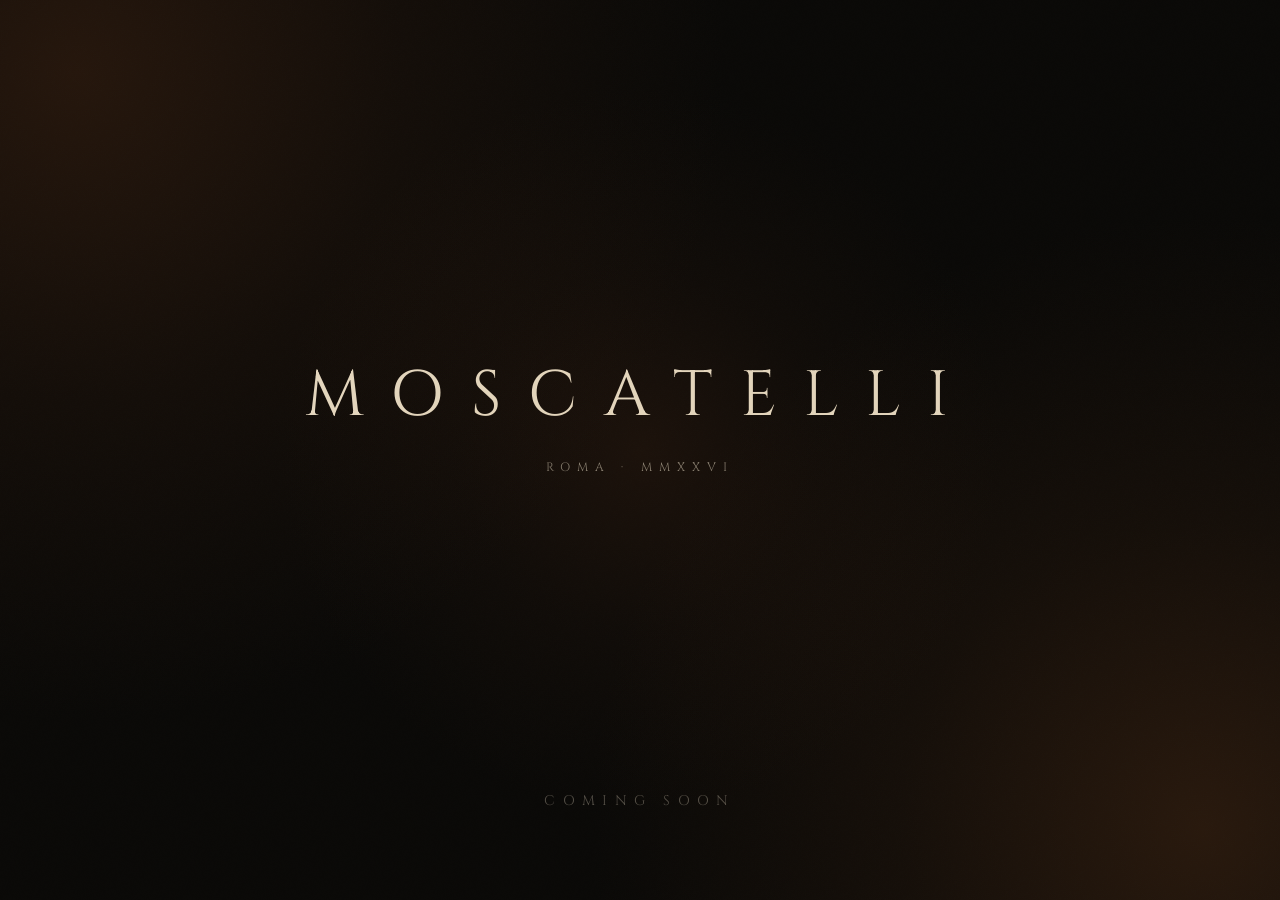
<file: index.html>
<!DOCTYPE html>
<html lang="en">
<head>
<meta charset="UTF-8">
<meta name="viewport" content="width=device-width, initial-scale=1.0">
<title>MOSCATELLI — Coming Soon</title>
<link href="https://fonts.googleapis.com/css2?family=Cinzel:wght@400;500&display=swap" rel="stylesheet">

<style>
:root {
  --black:    #080705;
  --choc-1:   #1a0f08;
  --choc-2:   #2a1508;
  --choc-3:   #3b1e0a;
  --ivory-1:  #F0E7D6;
  --ivory-2:  #E2D4BB;
  --ivory-3:  #C8B898;
  --ivory-mid: rgba(232,220,198,0.52);
  --ivory-faint: rgba(232,220,198,0.32);
}

*, *::before, *::after { margin:0; padding:0; box-sizing:border-box }
html, body { height:100%; overflow:hidden }

body {
  background: var(--black);
  font-family: "Cinzel", serif;
  position: relative;
}

/* ─── CANVAS BACKGROUND ─── */
canvas {
  position: fixed;
  inset: 0;
  width: 100%;
  height: 100%;
  z-index: 0;
}

/* ─── GRAIN OVERLAY ─── */
body::after {
  content: "";
  position: fixed;
  inset: 0;
  background-image: url("data:image/svg+xml,%3Csvg viewBox='0 0 200 200' xmlns='http://www.w3.org/2000/svg'%3E%3Cfilter id='n'%3E%3CfeTurbulence type='fractalNoise' baseFrequency='0.9' numOctaves='4' stitchTiles='stitch'/%3E%3C/filter%3E%3Crect width='100%25' height='100%25' filter='url(%23n)' opacity='1'/%3E%3C/svg%3E");
  background-size: 180px 180px;
  opacity: 0.028;
  pointer-events: none;
  z-index: 1;
}

/* ─── LAYOUT ─── */
.wrap {
  position: relative;
  z-index: 2;
  display: flex;
  align-items: center;
  justify-content: center;
  height: 100%;
  text-align: center;
}

.center { transform: translateY(-4vh); }

/* ─── WORDMARK ─── */
.wordmark {
  font-size: clamp(32px, 5vw, 82px);
  letter-spacing: .42em;
  font-weight: 400;
  position: relative;
  display: inline-block;

  /* base colour — visible even before animation */
  color: var(--ivory-2);

  opacity: 0;
  animation: fadeUp 3.2s cubic-bezier(.16,1,.3,1) forwards;
}

/* shimmer pseudo-element — slides across the text */
.wordmark::after {
  content: "MOSCATELLI";
  position: absolute;
  inset: 0;
  letter-spacing: inherit;
  font-size: inherit;
  font-weight: inherit;
  font-family: inherit;

  background: linear-gradient(
    100deg,
    transparent          0%,
    transparent         20%,
    rgba(240,231,214,0.0)  24%,
    rgba(240,231,214,0.12) 34%,
    rgba(248,240,224,0.28) 42%,
    rgba(255,248,235,0.38) 50%,
    rgba(248,240,224,0.28) 58%,
    rgba(240,231,214,0.12) 66%,
    rgba(240,231,214,0.0)  76%,
    transparent         80%,
    transparent        100%
  );
  background-size: 280% 100%;
  background-position: 260% center;

  -webkit-background-clip: text;
  background-clip: text;
  -webkit-text-fill-color: transparent;

  animation: shimmer 20s ease-in-out infinite;
  animation-delay: 5s;
}

@keyframes shimmer {
  0%   { background-position: 260% center; }
  50%  { background-position: -30% center; }
  100% { background-position: -30% center; }
}

/* ─── SUB-LINE ─── */
.sub {
  margin-top: 20px;
  font-size: clamp(9px, 0.95vw, 13px);
  letter-spacing: .58em;
  color: var(--ivory-mid);
  opacity: 0;
  animation: fadeUp 2.4s ease forwards;
  animation-delay: 2s;
}

/* ─── COMING SOON ─── */
.coming {
  position: absolute;
  bottom: 10vh;
  left: 0; right: 0;
  margin: auto;
  font-size: clamp(10px, 1.1vw, 14px);
  letter-spacing: .52em;
  color: var(--ivory-faint);
  opacity: 0;
  animation: fadeUp 2.2s ease forwards;
  animation-delay: 3.6s;
}

/* ─── SHARED FADE ─── */
@keyframes fadeUp {
  from { opacity:0; transform:translateY(14px) }
  to   { opacity:1; transform:translateY(0) }
}

/* ─── MOBILE ─── */
@media (max-width: 600px) {
  .wordmark { letter-spacing: .26em }
  .wordmark::after { letter-spacing: .26em }
  .sub     { letter-spacing: .36em }
  .coming  { letter-spacing: .34em }
}
</style>
</head>

<body>

<canvas id="bg"></canvas>

<div class="wrap">
  <div class="center">
    <div class="wordmark">MOSCATELLI</div>
    <div class="sub">ROMA · MMXXVI</div>
  </div>
  <div class="coming">COMING SOON</div>
</div>

<script>
/* ── Blob background renderer ──
   Three slow-drifting chocolate blobs on a near-black field.
   All arithmetic is kept cheap — no WebGL needed.
*/
(function () {
  const canvas = document.getElementById("bg");
  const ctx    = canvas.getContext("2d");

  /* Palette — all very close to background, barely lifted */
  const COLORS = [
    { r: 34,  g: 17,  b: 7  },   // top-left corner blob
    { r: 38,  g: 20,  b: 8  },   // bottom-right corner blob
    { r: 22,  g: 11,  b: 5  },   // centre anchor — nearly invisible
  ];

  /* Corner blobs — top-left and bottom-right, drifting slowly along diagonal axis */
  const blobs = [
    { x: 0.06, y: 0.08, r: 0.72, dx:  0.000018, dy:  0.000014, ci: 0 },
    { x: 0.94, y: 0.92, r: 0.68, dx: -0.000015, dy: -0.000012, ci: 1 },
    { x: 0.50, y: 0.50, r: 0.40, dx:  0.000010, dy:  0.000008, ci: 2 },
  ];

  let W, H;

  function resize() {
    W = canvas.width  = window.innerWidth;
    H = canvas.height = window.innerHeight;
  }

  window.addEventListener("resize", resize);
  resize();

  function draw(ts) {
    requestAnimationFrame(draw);

    /* Background */
    ctx.fillStyle = "#080705";
    ctx.fillRect(0, 0, W, H);

    /* Blobs */
    blobs.forEach(b => {
      /* Drift — bounce softly at edges */
      b.x += b.dx;
      b.y += b.dy;
      if (b.x < 0.1 || b.x > 0.9) b.dx *= -1;
      if (b.y < 0.1 || b.y > 0.9) b.dy *= -1;

      const cx = b.x * W;
      const cy = b.y * H;
      /* radius scales with the smaller viewport dimension for aspect-ratio safety */
      const radius = b.r * Math.min(W, H);

      const c = COLORS[b.ci];
      const grd = ctx.createRadialGradient(cx, cy, 0, cx, cy, radius);
      grd.addColorStop(0,   `rgba(${c.r},${c.g},${c.b}, 0.82)`);
      grd.addColorStop(0.5, `rgba(${c.r},${c.g},${c.b}, 0.30)`);
      grd.addColorStop(1,   `rgba(${c.r},${c.g},${c.b}, 0)`);

      ctx.globalCompositeOperation = "lighter";
      ctx.beginPath();
      ctx.arc(cx, cy, radius, 0, Math.PI * 2);
      ctx.fillStyle = grd;
      ctx.fill();
      ctx.globalCompositeOperation = "source-over";
    });


  }

  requestAnimationFrame(draw);
})();
</script>

</body>
</html>
</file>
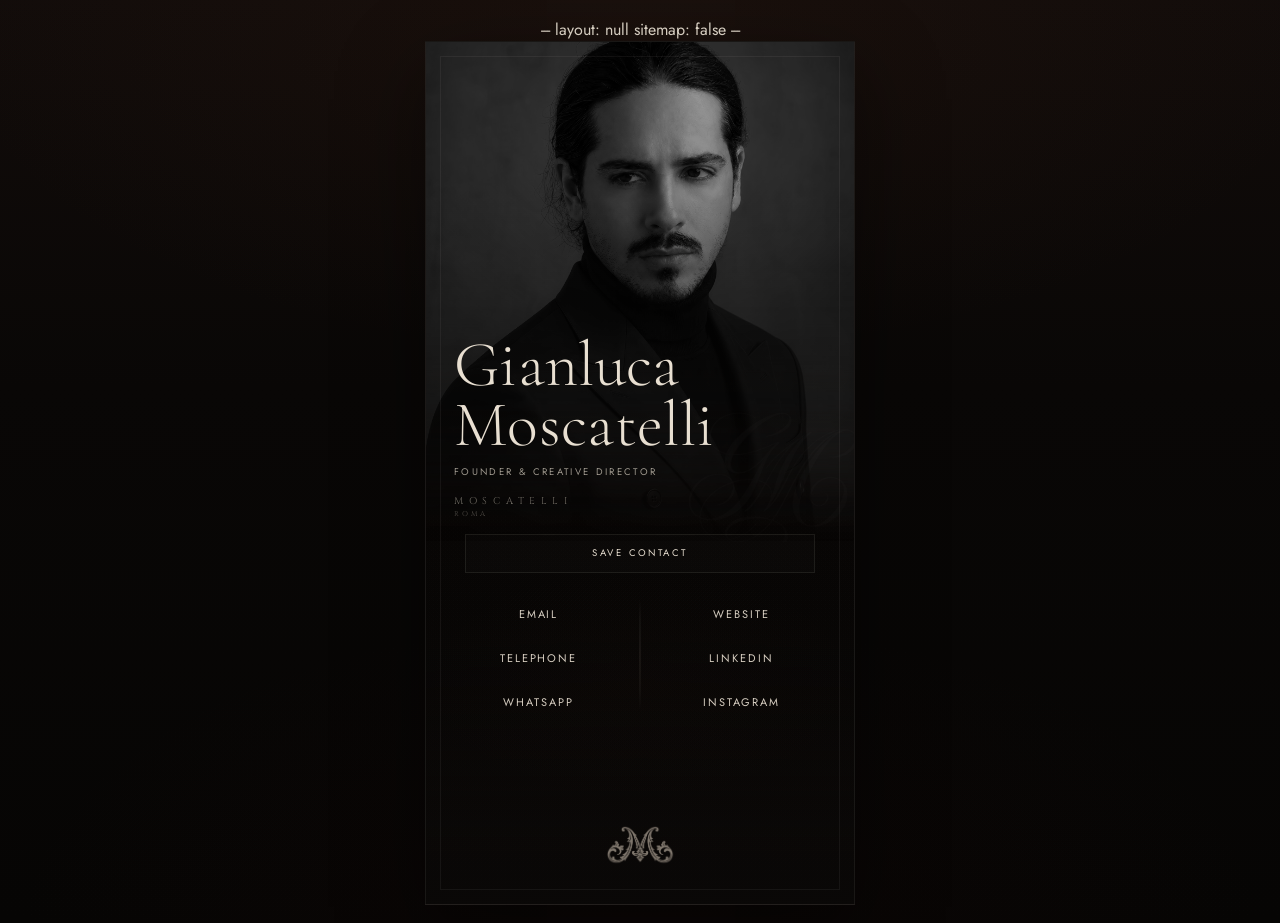
<file: cntcgnlc/index.html>
---
layout: null
sitemap: false
---
<!DOCTYPE html>
<html lang="en">
<head>
  <meta charset="UTF-8" />
  <meta name="robots" content="noindex, nofollow, noarchive" />
  <meta name="referrer" content="no-referrer" />
  <meta name="viewport" content="width=device-width, initial-scale=1.0, viewport-fit=cover" />
  <meta name="description" content="Gianluca Moscatelli — Founder & Creative Director, MOSCATELLI." />
  <meta name="theme-color" content="#130d0b" />
  <meta name="color-scheme" content="dark" />
  <title>Gianluca Moscatelli — Editorial Dossier</title>
  <link rel="preconnect" href="https://fonts.googleapis.com" />
  <link rel="preconnect" href="https://fonts.gstatic.com" crossorigin />
  <link href="https://fonts.googleapis.com/css2?family=Cinzel:wght@400;500&family=Cormorant+Garamond:wght@300;400;500&family=Jost:wght@300;400&display=swap" rel="stylesheet" />
  <link rel="stylesheet" href="styles.css" />
</head>
<body>
  <main class="card" role="main" aria-label="MOSCATELLI contact card">
    <div class="frame" aria-hidden="true"></div>

    <section class="hero" aria-label="Founder portrait and identity">
      <figure class="portrait">
        <img src="assets/founder-portrait.jpg" alt="Portrait of Gianluca Moscatelli" />
      </figure>
      <div class="hero-shade" aria-hidden="true"></div>
      <img class="monogram" src="assets/monogram-watermark.png" alt="" aria-hidden="true" />

      <div class="hero-copy">
        <h1>Gianluca Moscatelli</h1>
        <p class="role">Founder &amp; Creative Director</p>
        <div class="house-lockup" aria-label="House signature">
          <span class="house-brand">MOSCATELLI</span>
          <span class="house-city">ROMA</span>
        </div>
      </div>
    </section>

    <section class="panel" aria-label="Primary contact actions">
      <a class="save-contact" href="Gianluca-Moscatelli.vcf" download>Save Contact</a>

      <nav class="actions" aria-label="Contact options">
        <a href="mailto:gianluca.moscatelli@moscatelli.co">Email</a>
        <a href="https://www.moscatelli.co" target="_blank" rel="noopener noreferrer">Website</a>
        <a href="tel:+393281518424">Telephone</a>
        <a href="https://www.linkedin.com/in/gianluca-moscatelli-86b758232/" target="_blank" rel="noopener noreferrer">LinkedIn</a>
        <a href="https://wa.me/393281518424" target="_blank" rel="noopener noreferrer">WhatsApp</a>
        <a href="https://www.instagram.com/gianluca__moscatelli" target="_blank" rel="noopener noreferrer">Instagram</a>
      </nav>

      <footer class="panel-footer" aria-label="Moscatelli footer mark">
        <img class="footer-monogram" src="assets/monogram-footer.png" alt="Moscatelli monogram" />
      </footer>
    </section>

  </main>
</body>
</html>
</file>
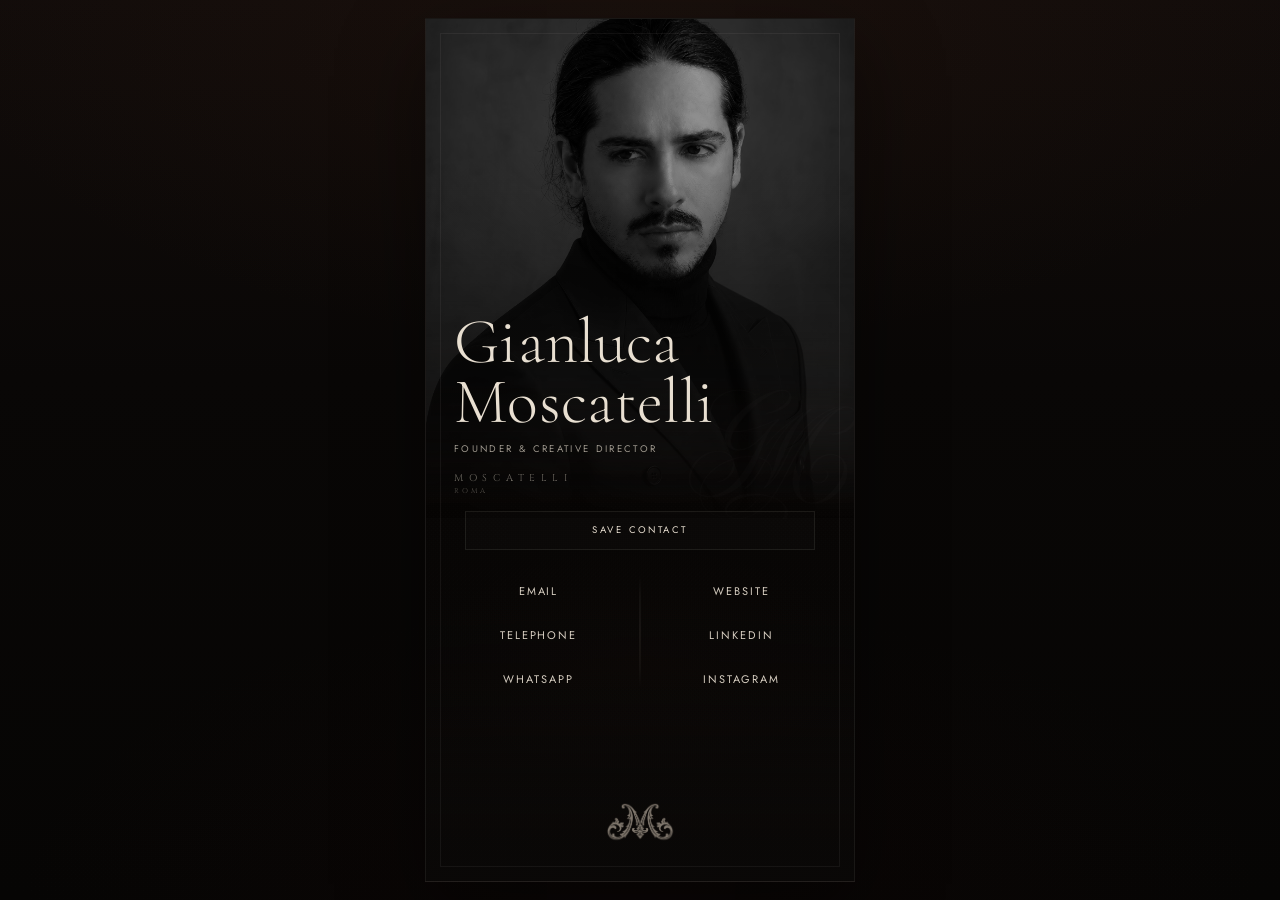
<file: gianluca/index.html>
<!DOCTYPE html>
<html lang="en">
<head>
  <meta charset="UTF-8" />
  <meta name="viewport" content="width=device-width, initial-scale=1.0, viewport-fit=cover" />
  <meta name="description" content="Gianluca Moscatelli — Founder & Creative Director, MOSCATELLI." />
  <meta name="theme-color" content="#130d0b" />
  <meta name="color-scheme" content="dark" />
  <title>Gianluca Moscatelli — Editorial Dossier</title>
  <link rel="preconnect" href="https://fonts.googleapis.com" />
  <link rel="preconnect" href="https://fonts.gstatic.com" crossorigin />
  <link href="https://fonts.googleapis.com/css2?family=Cinzel:wght@400;500&family=Cormorant+Garamond:wght@300;400;500&family=Jost:wght@300;400&display=swap" rel="stylesheet" />
  <link rel="stylesheet" href="styles.css" />
</head>
<body>
  <main class="card" role="main" aria-label="MOSCATELLI contact card">
    <div class="frame" aria-hidden="true"></div>

    <section class="hero" aria-label="Founder portrait and identity">
      <figure class="portrait">
        <img src="assets/founder-portrait.jpg" alt="Portrait of Gianluca Moscatelli" />
      </figure>
      <div class="hero-shade" aria-hidden="true"></div>
      <img class="monogram" src="assets/monogram-watermark.png" alt="" aria-hidden="true" />

      <div class="hero-copy">
        <h1>Gianluca Moscatelli</h1>
        <p class="role">Founder &amp; Creative Director</p>
        <div class="house-lockup" aria-label="House signature">
          <span class="house-brand">MOSCATELLI</span>
          <span class="house-city">ROMA</span>
        </div>
      </div>
    </section>

    <section class="panel" aria-label="Primary contact actions">
      <a class="save-contact" href="Gianluca-Moscatelli.vcf" download>Save Contact</a>

      <nav class="actions" aria-label="Contact options">
        <a href="mailto:gianluca.moscatelli@moscatelli.co">Email</a>
        <a href="https://www.moscatelli.co" target="_blank" rel="noopener noreferrer">Website</a>
        <a href="tel:+393281518424">Telephone</a>
        <a href="https://www.linkedin.com/in/gianluca-moscatelli-86b758232/" target="_blank" rel="noopener noreferrer">LinkedIn</a>
        <a href="https://wa.me/393281518424" target="_blank" rel="noopener noreferrer">WhatsApp</a>
        <a href="https://www.instagram.com/gianluca__moscatelli" target="_blank" rel="noopener noreferrer">Instagram</a>
      </nav>

      <footer class="panel-footer" aria-label="Moscatelli footer mark">
        <img class="footer-monogram" src="assets/monogram-footer.png" alt="Moscatelli monogram" />
      </footer>
    </section>

  </main>
</body>
</html>
</file>
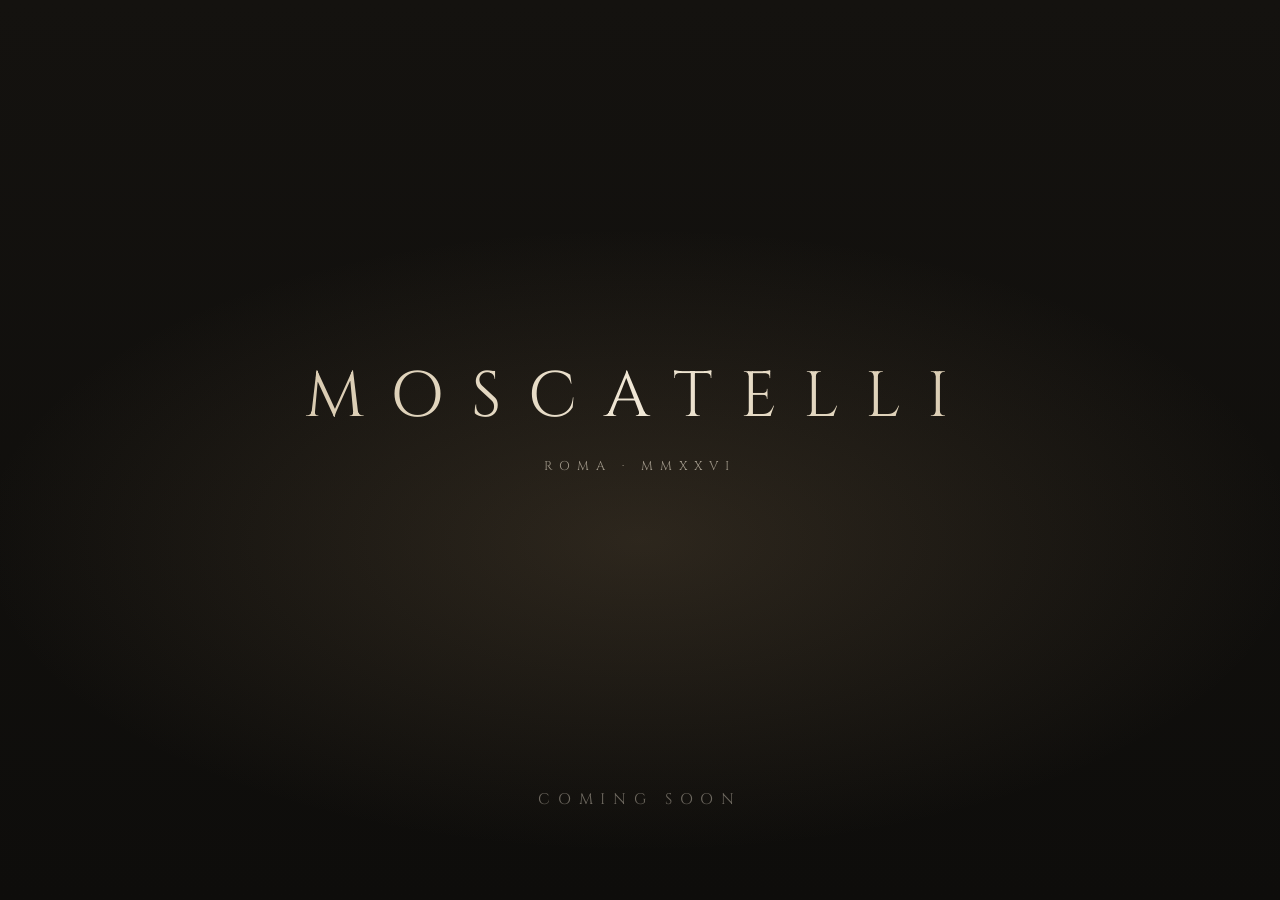
<file: moscatelli-coming-soon-v7-gradient.html>
<!DOCTYPE html>
<html lang="en">
<head>
<meta charset="UTF-8">
<meta name="viewport" content="width=device-width, initial-scale=1.0">
<title>MOSCATELLI — Coming Soon</title>
<link href="https://fonts.googleapis.com/css2?family=Cinzel:wght@400;500&display=swap" rel="stylesheet">

<style>
:root{
--black:#0E0D0B;
--black-2:#14120F;

/* ultra subtle ivory gradient */
--ivory-1:#F0E7D6;
--ivory-2:#E7DCC7;
--ivory-3:#D9CBB1;

--ivory-mid:rgba(236,227,209,0.6);
--ivory-light:rgba(236,227,209,0.42);

--gold:rgba(176,146,104,0.18);
}

*{margin:0;padding:0;box-sizing:border-box}
html,body{height:100%}

body{
background:
radial-gradient(1100px 520px at 50% 60%, var(--gold), transparent 60%),
linear-gradient(180deg, var(--black-2), var(--black));
font-family:"Cinzel", serif;
overflow:hidden;
}

.wrap{
display:flex;
align-items:center;
justify-content:center;
height:100%;
text-align:center;
position:relative;
}

.center{
transform:translateY(-4vh);
}

/* GRADIENT WORDMARK */
.wordmark{
font-size:clamp(34px,5vw,84px);
letter-spacing:.42em;

/* gradient applied */
background:linear-gradient(
90deg,
var(--ivory-3) 0%,
var(--ivory-2) 35%,
var(--ivory-1) 50%,
var(--ivory-2) 65%,
var(--ivory-3) 100%
);

-webkit-background-clip:text;
-webkit-text-fill-color:transparent;

opacity:0;
animation:fadeSlow 3.2s ease forwards;
}

/* unchanged hierarchy */
.sub{
margin-top:18px;
font-size:clamp(10px,1vw,14px);
letter-spacing:.55em;
color:var(--ivory-mid);
opacity:0;
animation:fadeSlow 2.6s ease forwards;
animation-delay:1.8s;
}

.coming{
position:absolute;
bottom:10vh;
left:0;
right:0;
margin:auto;
text-align:center;
font-size:clamp(12px,1.2vw,16px);
letter-spacing:.5em;
color:var(--ivory-light);
opacity:0;
animation:fadeSlow 2.4s ease forwards;
animation-delay:3.2s;
}

@keyframes fadeSlow{
0%{opacity:0; transform:translateY(12px)}
100%{opacity:1; transform:translateY(0)}
}

@media(max-width:600px){
.wordmark{letter-spacing:.28em}
.sub{letter-spacing:.35em}
.coming{letter-spacing:.35em}
}
</style>
</head>

<body>
<div class="wrap">

<div class="center">
<div class="wordmark">MOSCATELLI</div>
<div class="sub">ROMA · MMXXVI</div>
</div>

<div class="coming">COMING SOON</div>

</div>
</body>
</html>
</file>
<file: cntcgnlc/styles.css>
*, *::before, *::after {
  box-sizing: border-box;
  margin: 0;
  padding: 0;
}

:root {
  --bg: #090706;
  --bg-soft: #120c0a;
  --bg-panel: rgba(12, 9, 8, 0.82);
  --ivory: #e8dfd1;
  --ivory-soft: #d5c7b0;
  --ivory-muted: rgba(232, 223, 209, 0.67);
  --ivory-faint: rgba(232, 223, 209, 0.30);
  --line: rgba(232, 223, 209, 0.12);
  --line-soft: rgba(232, 223, 209, 0.06);
  --umber: rgba(117, 67, 41, 0.16);
  --shadow: rgba(0, 0, 0, 0.45);
  --font-serif: "Cormorant Garamond", Garamond, Georgia, "Times New Roman", serif;
  --font-display: "Cinzel", "Trajan Pro", Georgia, serif;
  --font-ui: "Jost", system-ui, sans-serif;
  --ease: cubic-bezier(0.22, 0.61, 0.36, 1);
}

html, body {
  width: 100%;
  min-height: 100%;
}

html {
  background: var(--bg);
  color: var(--ivory);
  -webkit-font-smoothing: antialiased;
  -moz-osx-font-smoothing: grayscale;
  text-rendering: optimizeLegibility;
}

body {
  min-height: 100dvh;
  display: grid;
  place-items: center;
  overflow: hidden;
  background:
    radial-gradient(ellipse 90% 58% at 50% 4%, rgba(97, 53, 32, 0.10), transparent 60%),
    radial-gradient(ellipse 70% 48% at 50% 100%, rgba(70, 18, 18, 0.08), transparent 70%),
    linear-gradient(180deg, #120c0a 0%, #090706 42%, #060504 100%);
  font-family: var(--font-ui);
}

a {
  color: inherit;
  text-decoration: none;
  -webkit-tap-highlight-color: transparent;
}

.card {
  position: relative;
  width: min(100vw, 430px);
  height: 100dvh;
  max-height: 920px;
  overflow: hidden;
  display: flex;
  flex-direction: column;
  background:
    linear-gradient(180deg, rgba(255,255,255,0.018), transparent 18%),
    linear-gradient(180deg, #0c0908 0%, #060504 100%);
  box-shadow: 0 30px 80px var(--shadow);
}

.frame {
  position: absolute;
  inset: 14px;
  border: 1px solid var(--line-soft);
  pointer-events: none;
  z-index: 10;
}

.hero {
  position: relative;
  flex: 0 0 58%;
  min-height: 0;
  overflow: hidden;
}

.portrait,
.portrait img {
  width: 100%;
  height: 100%;
}

.portrait,
.hero-shade,
.monogram {
  -webkit-mask-image: linear-gradient(180deg,
    #000 0%,
    #000 50%,
    rgba(0,0,0,0.96) 62%,
    rgba(0,0,0,0.80) 72%,
    rgba(0,0,0,0.52) 82%,
    rgba(0,0,0,0.20) 91%,
    rgba(0,0,0,0.05) 97%,
    transparent 100%);
  mask-image: linear-gradient(180deg,
    #000 0%,
    #000 50%,
    rgba(0,0,0,0.96) 62%,
    rgba(0,0,0,0.80) 72%,
    rgba(0,0,0,0.52) 82%,
    rgba(0,0,0,0.20) 91%,
    rgba(0,0,0,0.05) 97%,
    transparent 100%);
}

.portrait img {
  display: block;
  object-fit: cover;
  object-position: 50% 20%;
  filter: grayscale(100%) contrast(1.04) brightness(0.74);
  transform: scale(1.04);
}

.hero-shade {
  position: absolute;
  inset: 0;
  background:
    linear-gradient(180deg,
      rgba(0,0,0,0.03) 0%,
      rgba(0,0,0,0.10) 28%,
      rgba(7,6,5,0.18) 56%,
      rgba(8,7,6,0.34) 72%,
      rgba(10,8,7,0.50) 84%,
      rgba(12,10,9,0.64) 94%,
      rgba(14,11,10,0.72) 100%),
    radial-gradient(ellipse 80% 60% at 50% 18%, transparent 20%, rgba(0,0,0,0.35) 80%);
}

.monogram {
  position: absolute;
  right: -5%;
  bottom: -9%;
  width: 49%;
  opacity: 0.014;
  filter: brightness(1.15) saturate(0);
  pointer-events: none;
  user-select: none;
}

.hero-copy {
  position: absolute;
  left: 28px;
  right: 28px;
  bottom: 24px;
  z-index: 2;
}

.hero-copy h1 {
  font-family: var(--font-serif);
  font-size: clamp(2.72rem, 8vw, 4rem);
  font-weight: 300;
  line-height: 0.94;
  letter-spacing: 0.005em;
}

.role {
  margin-top: 10px;
  color: var(--ivory-muted);
  font-size: 0.60rem;
  letter-spacing: 0.245em;
  text-transform: uppercase;
}

.house-lockup {
  display: inline-flex;
  flex-direction: column;
  align-items: flex-start;
  width: max-content;
  gap: 4px;
  margin-top: 18px;
}

.house-brand,
.house-city {
  display: block;
  font-family: var(--font-display);
  text-transform: uppercase;
  white-space: nowrap;
}

.house-brand {
  color: rgba(232, 223, 209, 0.45);
  font-size: 0.62rem;
  letter-spacing: 0.56em;
  line-height: 0.98;
}

.house-city {
  color: rgba(232, 223, 209, 0.32);
  font-size: 0.44rem;
  letter-spacing: 0.40em;
  line-height: 0.98;
}

.panel {
  position: relative;
  z-index: 2;
  flex: 1;
  min-height: 0;
  margin-top: -56px;
  padding: 48px 28px 24px;
  display: flex;
  flex-direction: column;
  justify-content: flex-start;
  background:
    linear-gradient(180deg,
      rgba(10, 8, 7, 0.00) 0%,
      rgba(10, 8, 7, 0.012) 14%,
      rgba(11, 9, 8, 0.05) 30%,
      rgba(13, 10, 9, 0.18) 48%,
      rgba(13, 10, 9, 0.42) 66%,
      rgba(11, 9, 8, 0.80) 84%,
      rgba(10,8,7,0.978) 100%);
  -webkit-mask-image: linear-gradient(180deg,
    transparent 0px,
    rgba(0,0,0,0.16) 8px,
    rgba(0,0,0,0.48) 18px,
    rgba(0,0,0,0.80) 32px,
    rgba(0,0,0,0.96) 46px,
    #000 58px,
    #000 100%);
  mask-image: linear-gradient(180deg,
    transparent 0px,
    rgba(0,0,0,0.16) 8px,
    rgba(0,0,0,0.48) 18px,
    rgba(0,0,0,0.80) 32px,
    rgba(0,0,0,0.96) 46px,
    #000 58px,
    #000 100%);
}

.panel::before {
  content: "";
  position: absolute;
  left: 0;
  right: 0;
  top: 0;
  height: 146px;
  background: linear-gradient(180deg,
    rgba(18, 14, 12, 0.00) 0%,
    rgba(18, 14, 12, 0.008) 26%,
    rgba(16, 13, 11, 0.014) 52%,
    rgba(9,7,6,0) 100%);
  pointer-events: none;
}

.panel::after {
  content: "";
  position: absolute;
  inset: 22% 0 0;
  background:
    radial-gradient(ellipse 74% 52% at 50% 32%, rgba(104, 58, 35, 0.026), transparent 70%),
    linear-gradient(180deg, rgba(0,0,0,0) 0%, rgba(28, 18, 14, 0.026) 54%, rgba(10,8,7,0) 100%);
  pointer-events: none;
}

.save-contact {
  position: relative;
  z-index: 1;
  display: flex;
  align-items: center;
  justify-content: center;
  width: 94%;
  min-height: 39px;
  margin-inline: auto;
  border: 1px solid rgba(232, 223, 209, 0.085);
  color: var(--ivory);
  font-size: 0.60rem;
  letter-spacing: 0.255em;
  text-transform: uppercase;
  background: rgba(255,255,255,0.010);
  transition: border-color 260ms var(--ease), background-color 260ms var(--ease), transform 260ms var(--ease);
}

.actions {
  position: relative;
  z-index: 1;
  margin-top: 18px;
  display: grid;
  grid-template-columns: repeat(2, minmax(0, 1fr));
  gap: 13px 34px;
  padding: 8px 0 0;
}

.actions::before {
  content: "";
  position: absolute;
  left: 50%;
  top: 8px;
  bottom: 8px;
  width: 1px;
  transform: translateX(-50%);
  background: linear-gradient(
    to bottom,
    transparent,
    rgba(232, 223, 209, 0.08) 18%,
    rgba(232, 223, 209, 0.13) 50%,
    rgba(232, 223, 209, 0.08) 82%,
    transparent
  );
  pointer-events: none;
}

.actions a {
  min-height: 31px;
  display: inline-flex;
  align-items: center;
  justify-content: center;
  text-align: center;
  color: var(--ivory);
  font-size: 0.69rem;
  letter-spacing: 0.17em;
  text-transform: uppercase;
  opacity: 0.92;
  transition: color 260ms var(--ease), opacity 260ms var(--ease), transform 260ms var(--ease);
}

.panel-footer {
  position: relative;
  z-index: 1;
  margin-top: auto;
  padding-top: 18px;
  display: flex;
  justify-content: center;
  align-items: center;
}

.footer-monogram {
  width: 70px;
  height: auto;
  display: block;
  opacity: 0.52;
  filter: brightness(0) saturate(100%) invert(91%) sepia(17%) saturate(226%) hue-rotate(352deg) brightness(96%) contrast(93%);
}

.save-contact:hover,
.save-contact:focus-visible,
.actions a:hover,
.actions a:focus-visible {
  outline: none;
}

.save-contact:hover,
.save-contact:focus-visible {
  border-color: rgba(232, 223, 209, 0.16);
  background: rgba(255,255,255,0.018);
}

.actions a:hover,
.actions a:focus-visible {
  color: #f3ebdf;
  opacity: 1;
}

@media (max-height: 760px) {
  .hero { flex-basis: 56%; }
  .hero-copy { bottom: 24px; }
  .hero-copy h1 { font-size: clamp(2.42rem, 7.4vw, 3.2rem); }
  .house-lockup { margin-top: 14px; gap: 5px; }
  .panel { margin-top: -48px; padding-top: 42px; padding-bottom: 18px; }
  .actions { gap: 11px 28px; }
  .panel-footer { padding-top: 12px; }
  .footer-monogram { width: 62px; }
}

@media (max-width: 380px) {
  .card { width: 100vw; }
  .hero-copy,
  .panel { padding-left: 24px; padding-right: 24px; }
  .hero-copy { bottom: 22px; }
  .hero-copy h1 { font-size: clamp(2.28rem, 8.3vw, 3rem); }
  .role { font-size: 0.57rem; letter-spacing: 0.24em; }
  .house-brand { font-size: 0.58rem; letter-spacing: 0.50em; padding-left: 0.50em; }
  .panel { margin-top: -50px; padding-top: 44px; }
  .actions { gap: 11px 24px; }
  .actions a { font-size: 0.64rem; letter-spacing: 0.16em; }
  .footer-monogram { width: 62px; }
}

@media (min-width: 431px) {
  body { padding: 18px; }
  .card {
    height: min(100dvh - 36px, 920px);
    border: 1px solid rgba(232,223,209,0.08);
  }
}

@media (prefers-reduced-motion: reduce) {
  html { scroll-behavior: auto; }
  .save-contact,
  .actions a { transition: none; }
}

:focus-visible {
  outline: 1px solid rgba(232, 223, 209, 0.24);
  outline-offset: 3px;
}
</file>
<file: gianluca/styles.css>
*, *::before, *::after {
  box-sizing: border-box;
  margin: 0;
  padding: 0;
}

:root {
  --bg: #090706;
  --bg-soft: #120c0a;
  --bg-panel: rgba(12, 9, 8, 0.82);
  --ivory: #e8dfd1;
  --ivory-soft: #d5c7b0;
  --ivory-muted: rgba(232, 223, 209, 0.67);
  --ivory-faint: rgba(232, 223, 209, 0.30);
  --line: rgba(232, 223, 209, 0.12);
  --line-soft: rgba(232, 223, 209, 0.06);
  --umber: rgba(117, 67, 41, 0.16);
  --shadow: rgba(0, 0, 0, 0.45);
  --font-serif: "Cormorant Garamond", Garamond, Georgia, "Times New Roman", serif;
  --font-display: "Cinzel", "Trajan Pro", Georgia, serif;
  --font-ui: "Jost", system-ui, sans-serif;
  --ease: cubic-bezier(0.22, 0.61, 0.36, 1);
}

html, body {
  width: 100%;
  min-height: 100%;
}

html {
  background: var(--bg);
  color: var(--ivory);
  -webkit-font-smoothing: antialiased;
  -moz-osx-font-smoothing: grayscale;
  text-rendering: optimizeLegibility;
}

body {
  min-height: 100dvh;
  display: grid;
  place-items: center;
  overflow: hidden;
  background:
    radial-gradient(ellipse 90% 58% at 50% 4%, rgba(97, 53, 32, 0.10), transparent 60%),
    radial-gradient(ellipse 70% 48% at 50% 100%, rgba(70, 18, 18, 0.08), transparent 70%),
    linear-gradient(180deg, #120c0a 0%, #090706 42%, #060504 100%);
  font-family: var(--font-ui);
}

a {
  color: inherit;
  text-decoration: none;
  -webkit-tap-highlight-color: transparent;
}

.card {
  position: relative;
  width: min(100vw, 430px);
  height: 100dvh;
  max-height: 920px;
  overflow: hidden;
  display: flex;
  flex-direction: column;
  background:
    linear-gradient(180deg, rgba(255,255,255,0.018), transparent 18%),
    linear-gradient(180deg, #0c0908 0%, #060504 100%);
  box-shadow: 0 30px 80px var(--shadow);
}

.frame {
  position: absolute;
  inset: 14px;
  border: 1px solid var(--line-soft);
  pointer-events: none;
  z-index: 10;
}

.hero {
  position: relative;
  flex: 0 0 58%;
  min-height: 0;
  overflow: hidden;
}

.portrait,
.portrait img {
  width: 100%;
  height: 100%;
}

.portrait,
.hero-shade,
.monogram {
  -webkit-mask-image: linear-gradient(180deg,
    #000 0%,
    #000 50%,
    rgba(0,0,0,0.96) 62%,
    rgba(0,0,0,0.80) 72%,
    rgba(0,0,0,0.52) 82%,
    rgba(0,0,0,0.20) 91%,
    rgba(0,0,0,0.05) 97%,
    transparent 100%);
  mask-image: linear-gradient(180deg,
    #000 0%,
    #000 50%,
    rgba(0,0,0,0.96) 62%,
    rgba(0,0,0,0.80) 72%,
    rgba(0,0,0,0.52) 82%,
    rgba(0,0,0,0.20) 91%,
    rgba(0,0,0,0.05) 97%,
    transparent 100%);
}

.portrait img {
  display: block;
  object-fit: cover;
  object-position: 50% 20%;
  filter: grayscale(100%) contrast(1.04) brightness(0.74);
  transform: scale(1.04);
}

.hero-shade {
  position: absolute;
  inset: 0;
  background:
    linear-gradient(180deg,
      rgba(0,0,0,0.03) 0%,
      rgba(0,0,0,0.10) 28%,
      rgba(7,6,5,0.18) 56%,
      rgba(8,7,6,0.34) 72%,
      rgba(10,8,7,0.50) 84%,
      rgba(12,10,9,0.64) 94%,
      rgba(14,11,10,0.72) 100%),
    radial-gradient(ellipse 80% 60% at 50% 18%, transparent 20%, rgba(0,0,0,0.35) 80%);
}

.monogram {
  position: absolute;
  right: -5%;
  bottom: -9%;
  width: 49%;
  opacity: 0.014;
  filter: brightness(1.15) saturate(0);
  pointer-events: none;
  user-select: none;
}

.hero-copy {
  position: absolute;
  left: 28px;
  right: 28px;
  bottom: 24px;
  z-index: 2;
}

.hero-copy h1 {
  font-family: var(--font-serif);
  font-size: clamp(2.72rem, 8vw, 4rem);
  font-weight: 300;
  line-height: 0.94;
  letter-spacing: 0.005em;
}

.role {
  margin-top: 10px;
  color: var(--ivory-muted);
  font-size: 0.60rem;
  letter-spacing: 0.245em;
  text-transform: uppercase;
}

.house-lockup {
  display: inline-flex;
  flex-direction: column;
  align-items: flex-start;
  width: max-content;
  gap: 4px;
  margin-top: 18px;
}

.house-brand,
.house-city {
  display: block;
  font-family: var(--font-display);
  text-transform: uppercase;
  white-space: nowrap;
}

.house-brand {
  color: rgba(232, 223, 209, 0.45);
  font-size: 0.62rem;
  letter-spacing: 0.56em;
  line-height: 0.98;
}

.house-city {
  color: rgba(232, 223, 209, 0.32);
  font-size: 0.44rem;
  letter-spacing: 0.40em;
  line-height: 0.98;
}

.panel {
  position: relative;
  z-index: 2;
  flex: 1;
  min-height: 0;
  margin-top: -56px;
  padding: 48px 28px 24px;
  display: flex;
  flex-direction: column;
  justify-content: flex-start;
  background:
    linear-gradient(180deg,
      rgba(10, 8, 7, 0.00) 0%,
      rgba(10, 8, 7, 0.012) 14%,
      rgba(11, 9, 8, 0.05) 30%,
      rgba(13, 10, 9, 0.18) 48%,
      rgba(13, 10, 9, 0.42) 66%,
      rgba(11, 9, 8, 0.80) 84%,
      rgba(10,8,7,0.978) 100%);
  -webkit-mask-image: linear-gradient(180deg,
    transparent 0px,
    rgba(0,0,0,0.16) 8px,
    rgba(0,0,0,0.48) 18px,
    rgba(0,0,0,0.80) 32px,
    rgba(0,0,0,0.96) 46px,
    #000 58px,
    #000 100%);
  mask-image: linear-gradient(180deg,
    transparent 0px,
    rgba(0,0,0,0.16) 8px,
    rgba(0,0,0,0.48) 18px,
    rgba(0,0,0,0.80) 32px,
    rgba(0,0,0,0.96) 46px,
    #000 58px,
    #000 100%);
}

.panel::before {
  content: "";
  position: absolute;
  left: 0;
  right: 0;
  top: 0;
  height: 146px;
  background: linear-gradient(180deg,
    rgba(18, 14, 12, 0.00) 0%,
    rgba(18, 14, 12, 0.008) 26%,
    rgba(16, 13, 11, 0.014) 52%,
    rgba(9,7,6,0) 100%);
  pointer-events: none;
}

.panel::after {
  content: "";
  position: absolute;
  inset: 22% 0 0;
  background:
    radial-gradient(ellipse 74% 52% at 50% 32%, rgba(104, 58, 35, 0.026), transparent 70%),
    linear-gradient(180deg, rgba(0,0,0,0) 0%, rgba(28, 18, 14, 0.026) 54%, rgba(10,8,7,0) 100%);
  pointer-events: none;
}

.save-contact {
  position: relative;
  z-index: 1;
  display: flex;
  align-items: center;
  justify-content: center;
  width: 94%;
  min-height: 39px;
  margin-inline: auto;
  border: 1px solid rgba(232, 223, 209, 0.085);
  color: var(--ivory);
  font-size: 0.60rem;
  letter-spacing: 0.255em;
  text-transform: uppercase;
  background: rgba(255,255,255,0.010);
  transition: border-color 260ms var(--ease), background-color 260ms var(--ease), transform 260ms var(--ease);
}

.actions {
  position: relative;
  z-index: 1;
  margin-top: 18px;
  display: grid;
  grid-template-columns: repeat(2, minmax(0, 1fr));
  gap: 13px 34px;
  padding: 8px 0 0;
}

.actions::before {
  content: "";
  position: absolute;
  left: 50%;
  top: 8px;
  bottom: 8px;
  width: 1px;
  transform: translateX(-50%);
  background: linear-gradient(
    to bottom,
    transparent,
    rgba(232, 223, 209, 0.08) 18%,
    rgba(232, 223, 209, 0.13) 50%,
    rgba(232, 223, 209, 0.08) 82%,
    transparent
  );
  pointer-events: none;
}

.actions a {
  min-height: 31px;
  display: inline-flex;
  align-items: center;
  justify-content: center;
  text-align: center;
  color: var(--ivory);
  font-size: 0.69rem;
  letter-spacing: 0.17em;
  text-transform: uppercase;
  opacity: 0.92;
  transition: color 260ms var(--ease), opacity 260ms var(--ease), transform 260ms var(--ease);
}

.panel-footer {
  position: relative;
  z-index: 1;
  margin-top: auto;
  padding-top: 18px;
  display: flex;
  justify-content: center;
  align-items: center;
}

.footer-monogram {
  width: 70px;
  height: auto;
  display: block;
  opacity: 0.52;
  filter: brightness(0) saturate(100%) invert(91%) sepia(17%) saturate(226%) hue-rotate(352deg) brightness(96%) contrast(93%);
}

.save-contact:hover,
.save-contact:focus-visible,
.actions a:hover,
.actions a:focus-visible {
  outline: none;
}

.save-contact:hover,
.save-contact:focus-visible {
  border-color: rgba(232, 223, 209, 0.16);
  background: rgba(255,255,255,0.018);
}

.actions a:hover,
.actions a:focus-visible {
  color: #f3ebdf;
  opacity: 1;
}

@media (max-height: 760px) {
  .hero { flex-basis: 56%; }
  .hero-copy { bottom: 24px; }
  .hero-copy h1 { font-size: clamp(2.42rem, 7.4vw, 3.2rem); }
  .house-lockup { margin-top: 14px; gap: 5px; }
  .panel { margin-top: -48px; padding-top: 42px; padding-bottom: 18px; }
  .actions { gap: 11px 28px; }
  .panel-footer { padding-top: 12px; }
  .footer-monogram { width: 62px; }
}

@media (max-width: 380px) {
  .card { width: 100vw; }
  .hero-copy,
  .panel { padding-left: 24px; padding-right: 24px; }
  .hero-copy { bottom: 22px; }
  .hero-copy h1 { font-size: clamp(2.28rem, 8.3vw, 3rem); }
  .role { font-size: 0.57rem; letter-spacing: 0.24em; }
  .house-brand { font-size: 0.58rem; letter-spacing: 0.50em; padding-left: 0.50em; }
  .panel { margin-top: -50px; padding-top: 44px; }
  .actions { gap: 11px 24px; }
  .actions a { font-size: 0.64rem; letter-spacing: 0.16em; }
  .footer-monogram { width: 62px; }
}

@media (min-width: 431px) {
  body { padding: 18px; }
  .card {
    height: min(100dvh - 36px, 920px);
    border: 1px solid rgba(232,223,209,0.08);
  }
}

@media (prefers-reduced-motion: reduce) {
  html { scroll-behavior: auto; }
  .save-contact,
  .actions a { transition: none; }
}

:focus-visible {
  outline: 1px solid rgba(232, 223, 209, 0.24);
  outline-offset: 3px;
}
</file>
